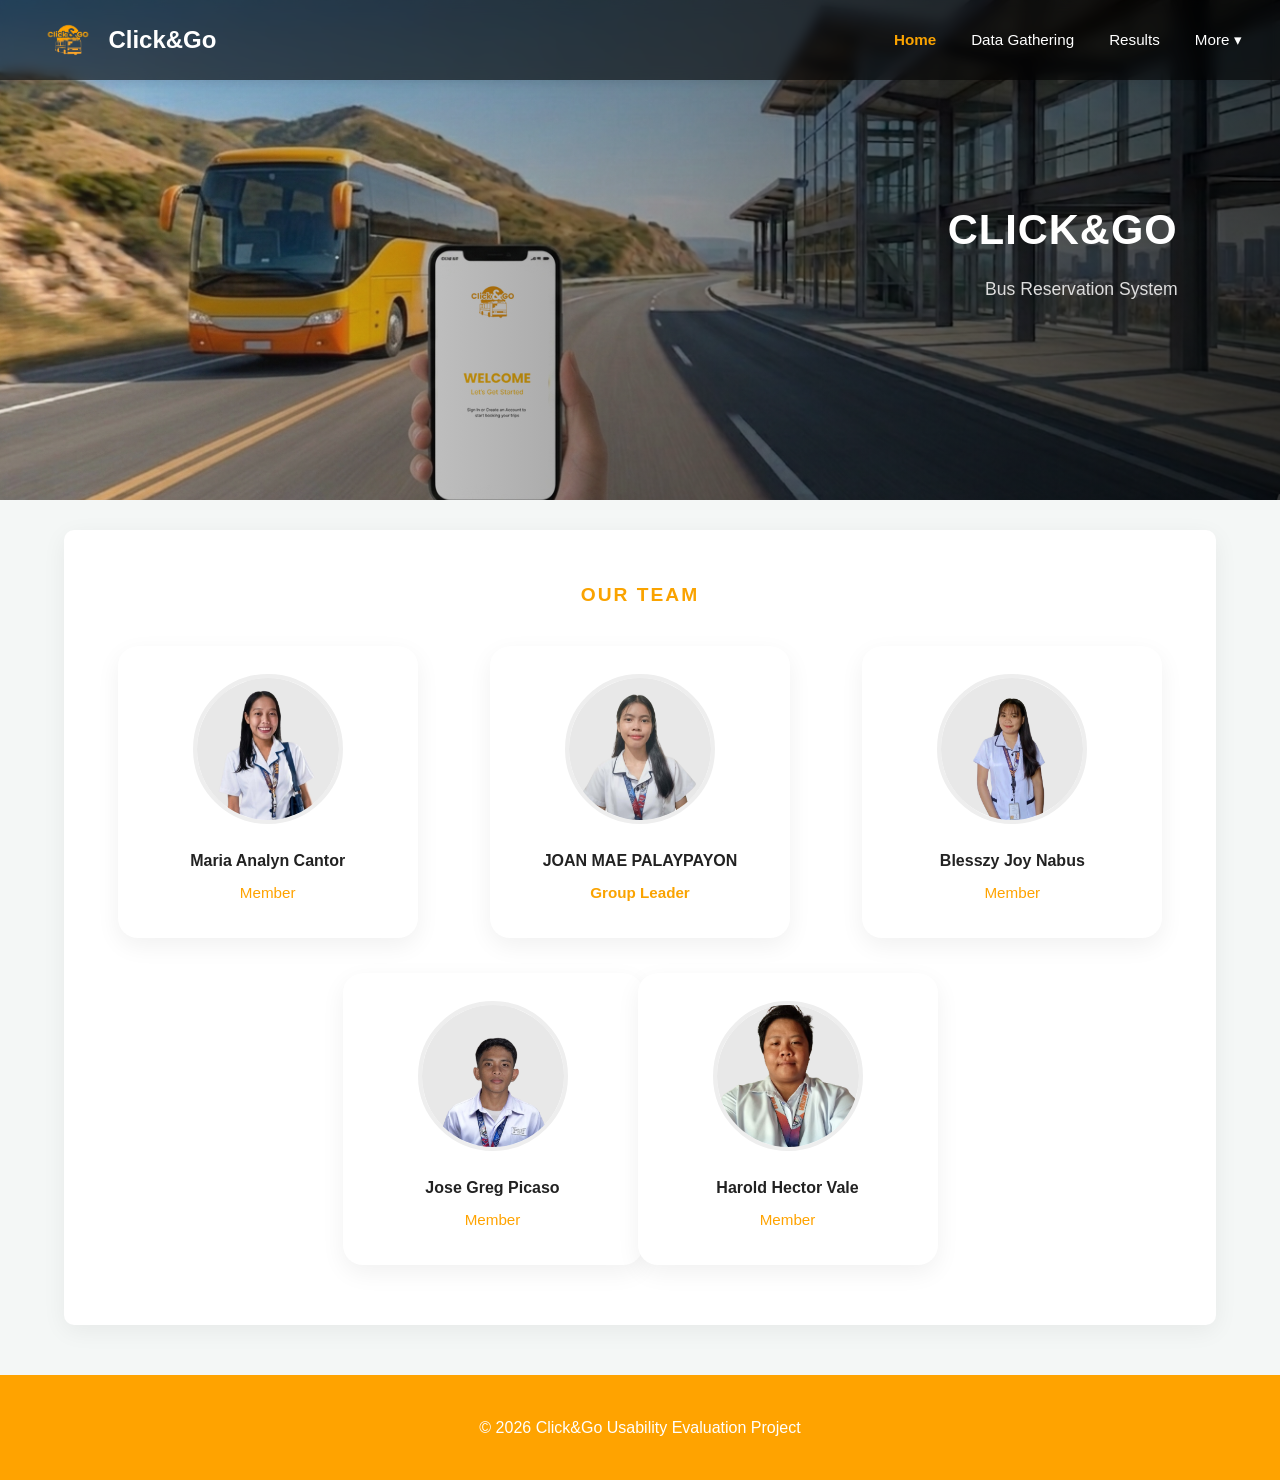
<file: index.html>
<!DOCTYPE html>
<html lang="en">
<head>
    <meta charset="UTF-8">
    <meta name="viewport" content="width=device-width, initial-scale=1.0">
    <title>Click&Go Report</title>
    <link rel="stylesheet" href="style.css">
</head>

<body>

<section class="hero">

    <header class="navbar">

        <div class="logo-container">
            <img src="images/logo.png" alt="Click&Go Logo" class="logo-img">
            <span class="logo-text">Click&Go</span>
        </div>

        <div class="hamburger" onclick="toggleMenu()">
            ☰
        </div>

        <div class="nav-links" id="navLinks">

            <a href="index.html" class="active">Home</a>
            <a href="data_gathering.html">Data Gathering</a>
            <a href="results.html">Results</a>

            <div class="dropdown">
    <button class="dropbtn" onclick="toggleDropdown(event)">
        More ▾
    </button>

    <div class="dropdown-content" id="moreDropdown">
        <a href="reflections.html">Reflections</a>
        <a href="additional_findings.html">Additional Findings</a>
        <a href="p_walkthrough.html">Prototype Walkthrough</a>
        <a href="video_demo.html">Video Demo</a>
    </div>
</div>

        </div>

    </header>

    <div class="hero-content">
        <div class="hero-text">
            <h2>Click&Go</h2>
            <p>Bus Reservation System</p>
        </div>
    </div>

</section>

<section class="container card">

    <div class="section-header">
        <h3>OUR TEAM</h3>
    </div>

    <div class="team-grid">

       <div class="member">
    <div class="member-card" onclick="openModal('analyn')">
        <img src="images/analyn.png" class="member-photo" alt="Member 3">
        <p><strong>Maria Analyn Cantor</strong></p>
        <p class="role">Member</p>
    </div>
</div>

<div class="member leader">
    <div class="member-card" onclick="openModal('joan')">
        <img src="images/jo.png" class="member-photo" alt="Leader">
        <p><strong>JOAN MAE PALAYPAYON</strong></p>
        <p class="role">Group Leader</p>
    </div>
</div>

<div class="member">
    <div class="member-card" onclick="openModal('blesszy')">
        <img src="images/blessz.png" class="member-photo" alt="Member 2">
        <p><strong>Blesszy Joy Nabus</strong></p>
        <p class="role">Member</p>
    </div>
</div>

<div class="team-bottom">

    <div class="member">
        <div class="member-card" onclick="openModal('greg')">
            <img src="images/greg.png" class="member-photo" alt="Member 5">
            <p><strong>Jose Greg Picaso</strong></p>
            <p class="role">Member</p>
        </div>
    </div>

    <div class="member">
        <div class="member-card" onclick="openModal('harold')">
            <img src="images/harold.png" class="member-photo" alt="Member 4">
            <p><strong>Harold Hector Vale</strong></p>
            <p class="role">Member</p>
        </div>
    </div>

</div>
    </div>

    <div id="modal" class="modal">
    <div class="modal-content">

        <span class="close">&times;</span>

        <div class="modal-header">
            <h2 id="modal-name"></h2>

            <!-- role only shown if exists -->
            <p id="modal-role" class="role"></p>
        </div>

        <div class="modal-body">
            <h4>Contributions:</h4>
            <ul id="modal-text"></ul>
        </div>

    </div>
</div>

</section>

<footer>
    <p>&copy; 2026 Click&Go Usability Evaluation Project</p>
</footer>

<script src="script.js"></script>

</body>
</html>
</file>
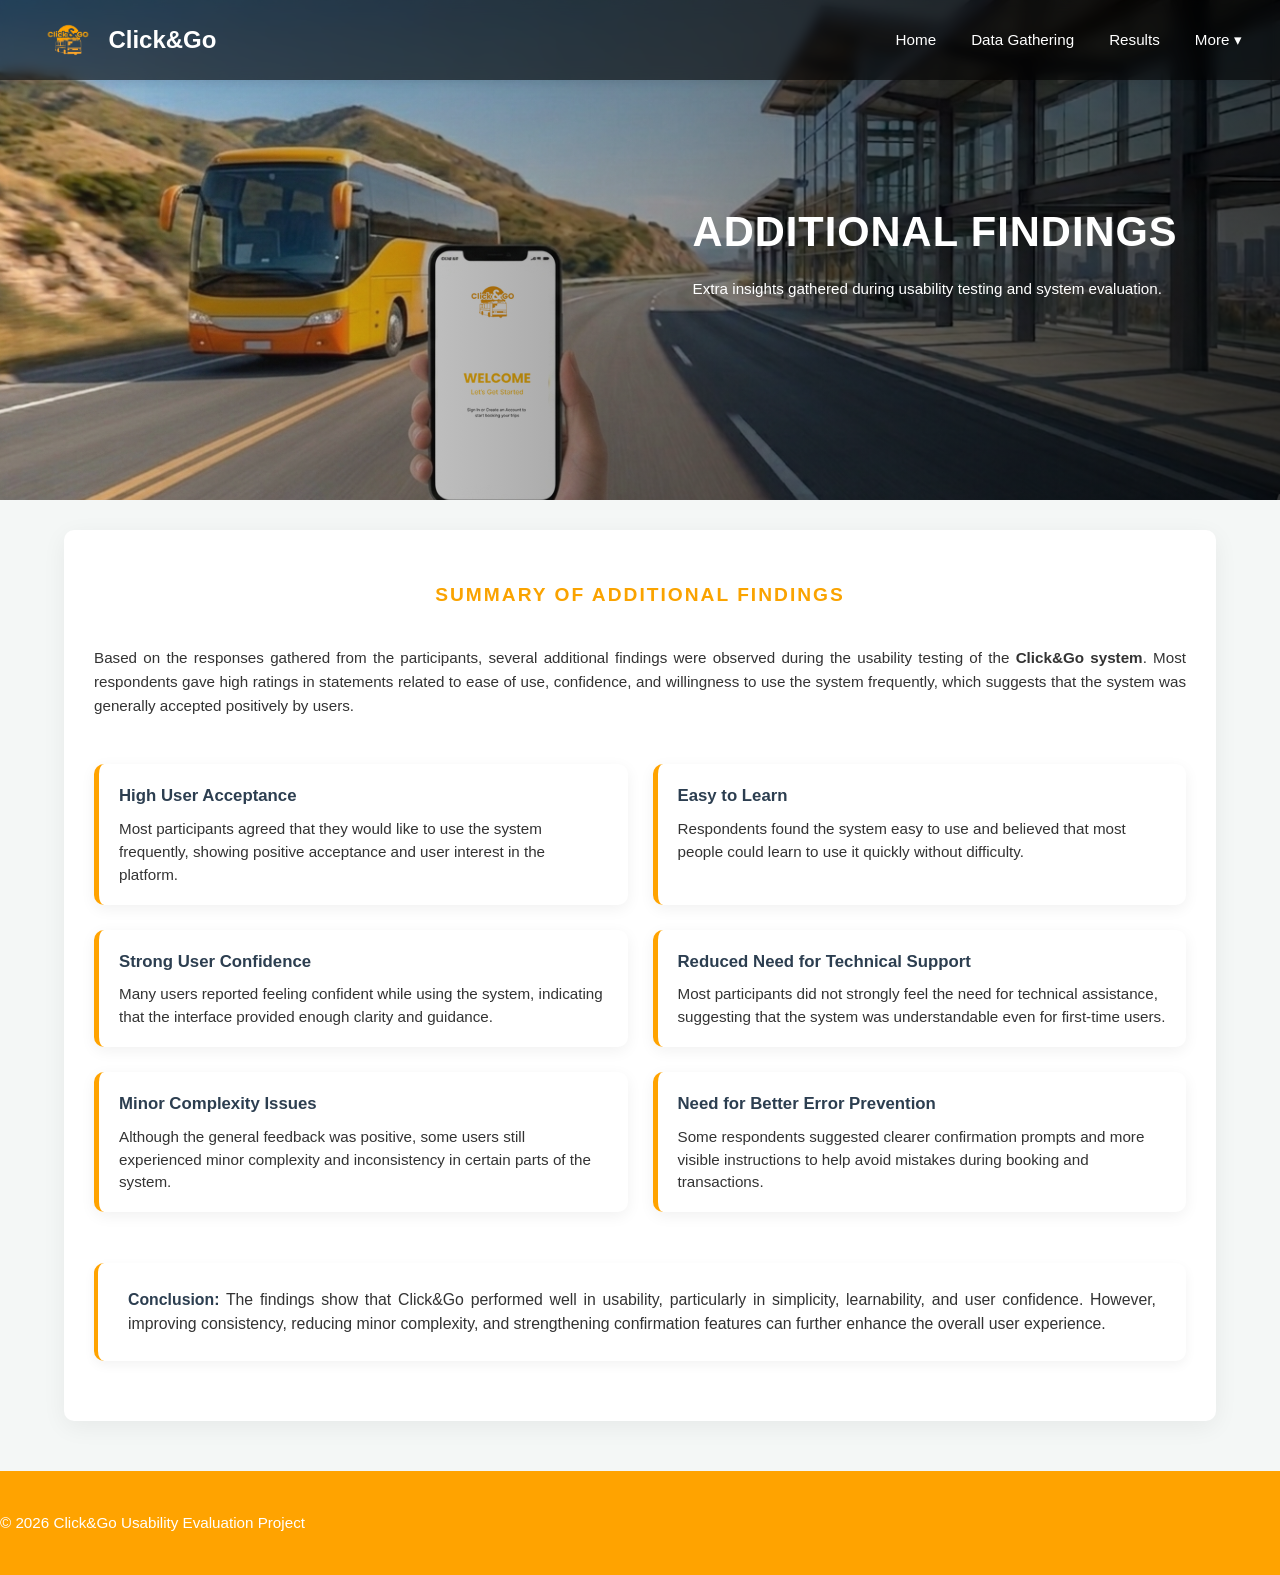
<file: additional_findings.html>
<!DOCTYPE html>
<html lang="en">
<head>
    <meta charset="UTF-8">
    <meta name="viewport" content="width=device-width, initial-scale=1.0">
    <title>Additional Findings - Click&Go</title>
    <link rel="stylesheet" href="style.css">
</head>


<body class="data-page">

    <section class="hero">

        <header class="navbar">

            <div class="logo-container">
                <img src="images/logo.png" alt="Click&Go Logo" class="logo-img">
                <span class="logo-text">Click&Go</span>
            </div>

            <div class="hamburger" onclick="toggleMenu()">
                ☰
            </div>

            <div class="nav-links" id="navLinks">

                <a href="index.html">Home</a>
                <a href="data_gathering.html">Data Gathering</a>
                <a href="results.html">Results</a>

                 <div class="dropdown">
    <button class="dropbtn" onclick="toggleDropdown(event)">
        More ▾
    </button>

    <div class="dropdown-content" id="moreDropdown">
        <a href="reflections.html">Reflections</a>
        <a href="additional_findings.html" class="active">Additional Findings</a>
        <a href="p_walkthrough.html">Prototype Walkthrough</a>
        <a href="video_demo.html">Video Demo</a>
    </div>
</div>

            </div>

        </header>

        <div class="hero-content">
            <div class="hero-text">
                <h2>Additional Findings</h2>
        <p>Extra insights gathered during usability testing and system evaluation.</p>
            </div>
        </div>

    </section>

<section class="container card">

    <div class="section-header">
        <h3>SUMMARY OF ADDITIONAL FINDINGS</h3>
    </div>

    <div class="discussion-box">

        <p>
            Based on the responses gathered from the participants, several additional findings were observed during the usability testing of the <strong>Click&Go system</strong>. Most respondents gave high ratings in statements related to ease of use, confidence, and willingness to use the system frequently, which suggests that the system was generally accepted positively by users.
        </p>

        <br>

        <div class="issue-grid">

            <div class="issue-card">
                <h4>High User Acceptance</h4>
                <p>
                    Most participants agreed that they would like to use the system frequently, showing positive acceptance and user interest in the platform.
                </p>
            </div>

            <div class="issue-card">
                <h4>Easy to Learn</h4>
                <p>
                    Respondents found the system easy to use and believed that most people could learn to use it quickly without difficulty.
                </p>
            </div>

            <div class="issue-card">
                <h4>Strong User Confidence</h4>
                <p>
                    Many users reported feeling confident while using the system, indicating that the interface provided enough clarity and guidance.
                </p>
            </div>

            <div class="issue-card">
                <h4>Reduced Need for Technical Support</h4>
                <p>
                    Most participants did not strongly feel the need for technical assistance, suggesting that the system was understandable even for first-time users.
                </p>
            </div>

            <div class="issue-card">
                <h4>Minor Complexity Issues</h4>
                <p>
                    Although the general feedback was positive, some users still experienced minor complexity and inconsistency in certain parts of the system.
                </p>
            </div>

            <div class="issue-card">
                <h4>Need for Better Error Prevention</h4>
                <p>
                    Some respondents suggested clearer confirmation prompts and more visible instructions to help avoid mistakes during booking and transactions.
                </p>
            </div>

        </div>

        <br><br>

        <div class="recommendation-box">
            <p>
                <strong>Conclusion:</strong> The findings show that Click&Go performed well in usability, particularly in simplicity, learnability, and user confidence. However, improving consistency, reducing minor complexity, and strengthening confirmation features can further enhance the overall user experience.
            </p>
        </div>

    </div>

</section>

<footer>
    <p>&copy; 2026 Click&Go Usability Evaluation Project</p>
</footer>

<script src="script.js"></script>

</body>
</html>
</file>
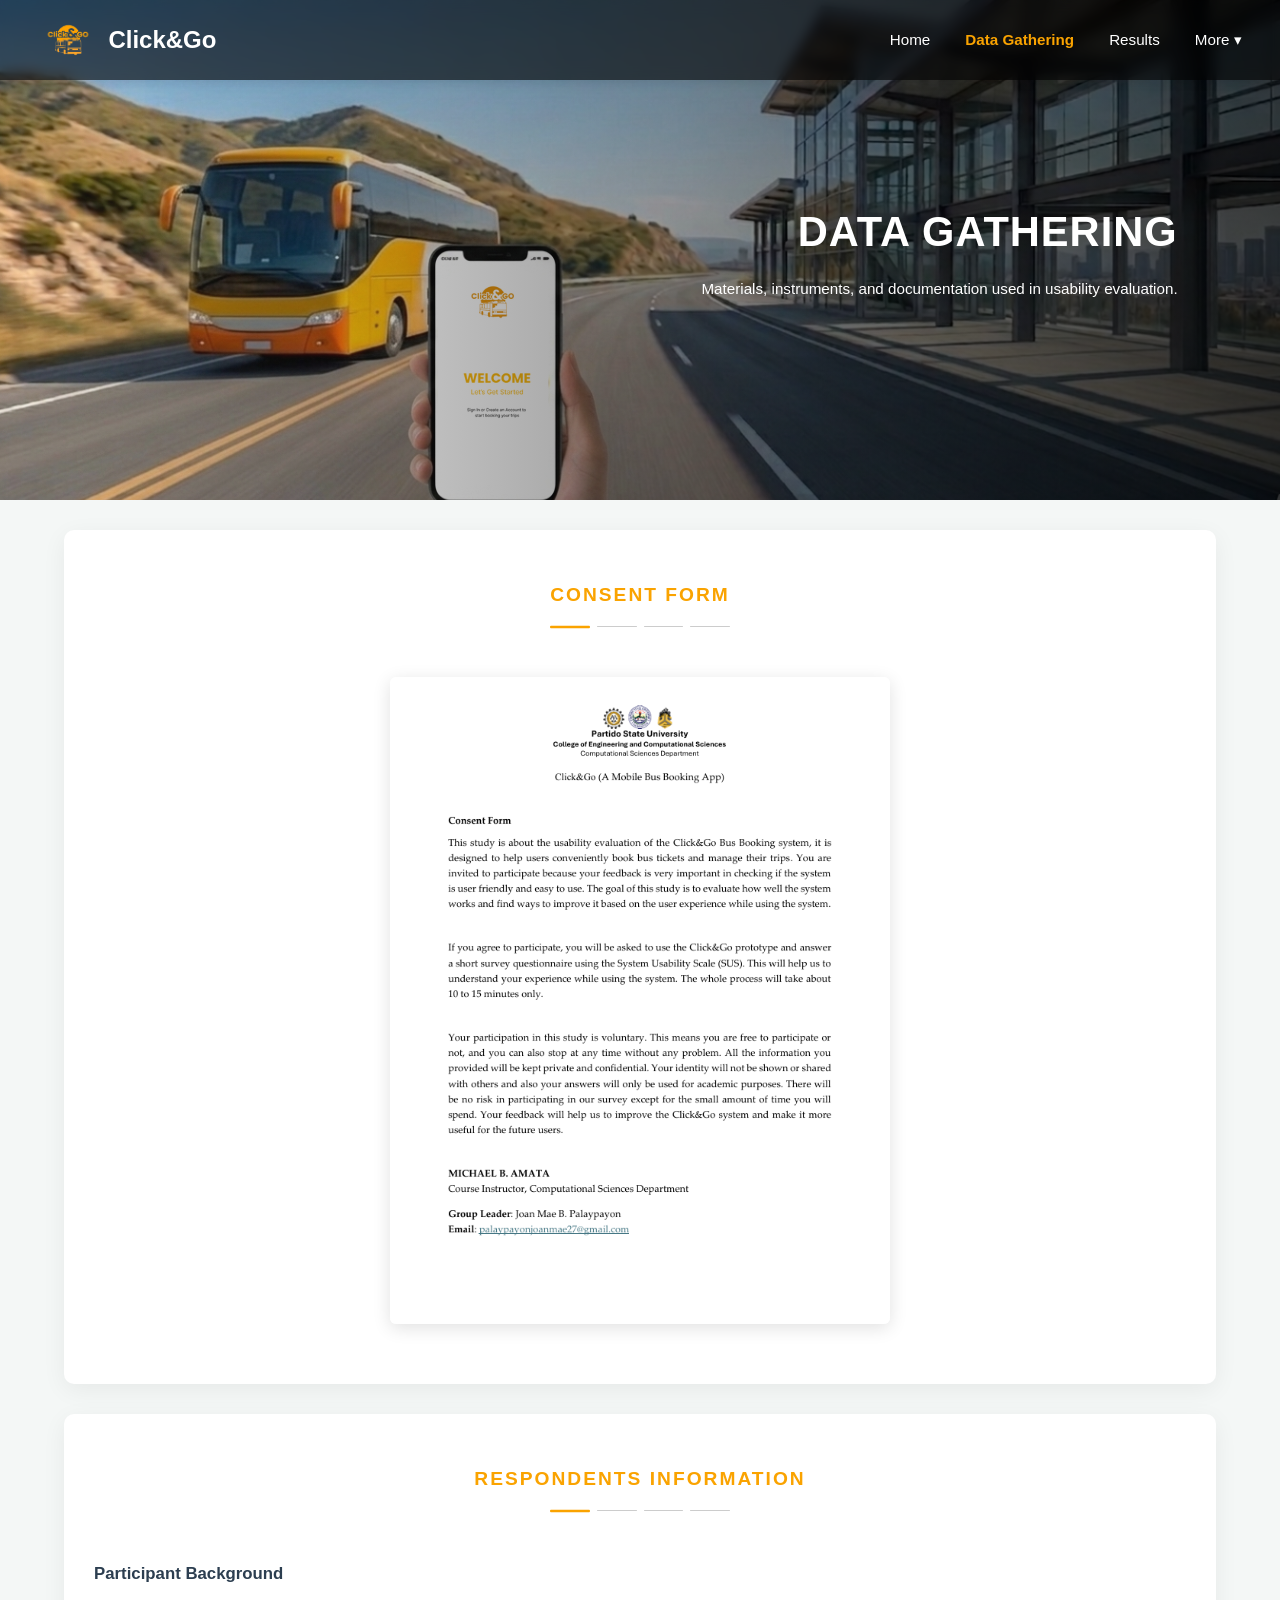
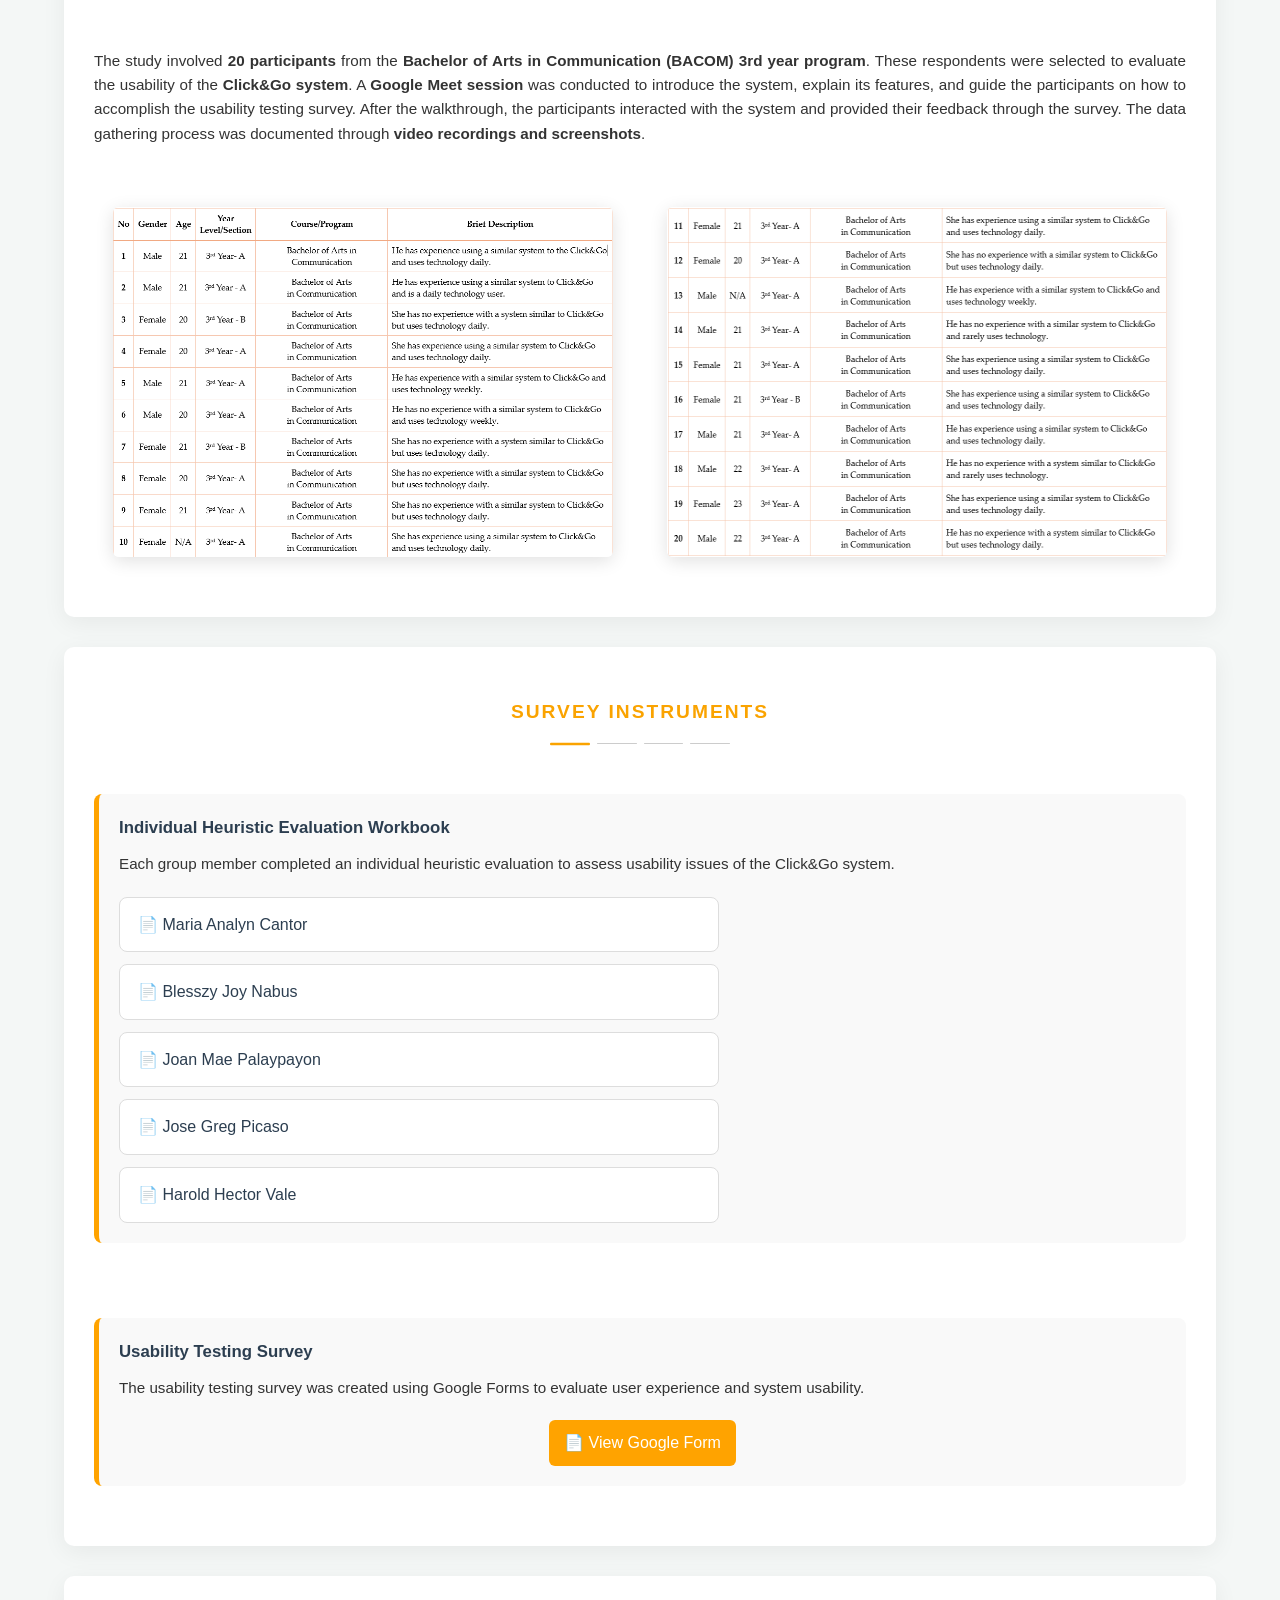
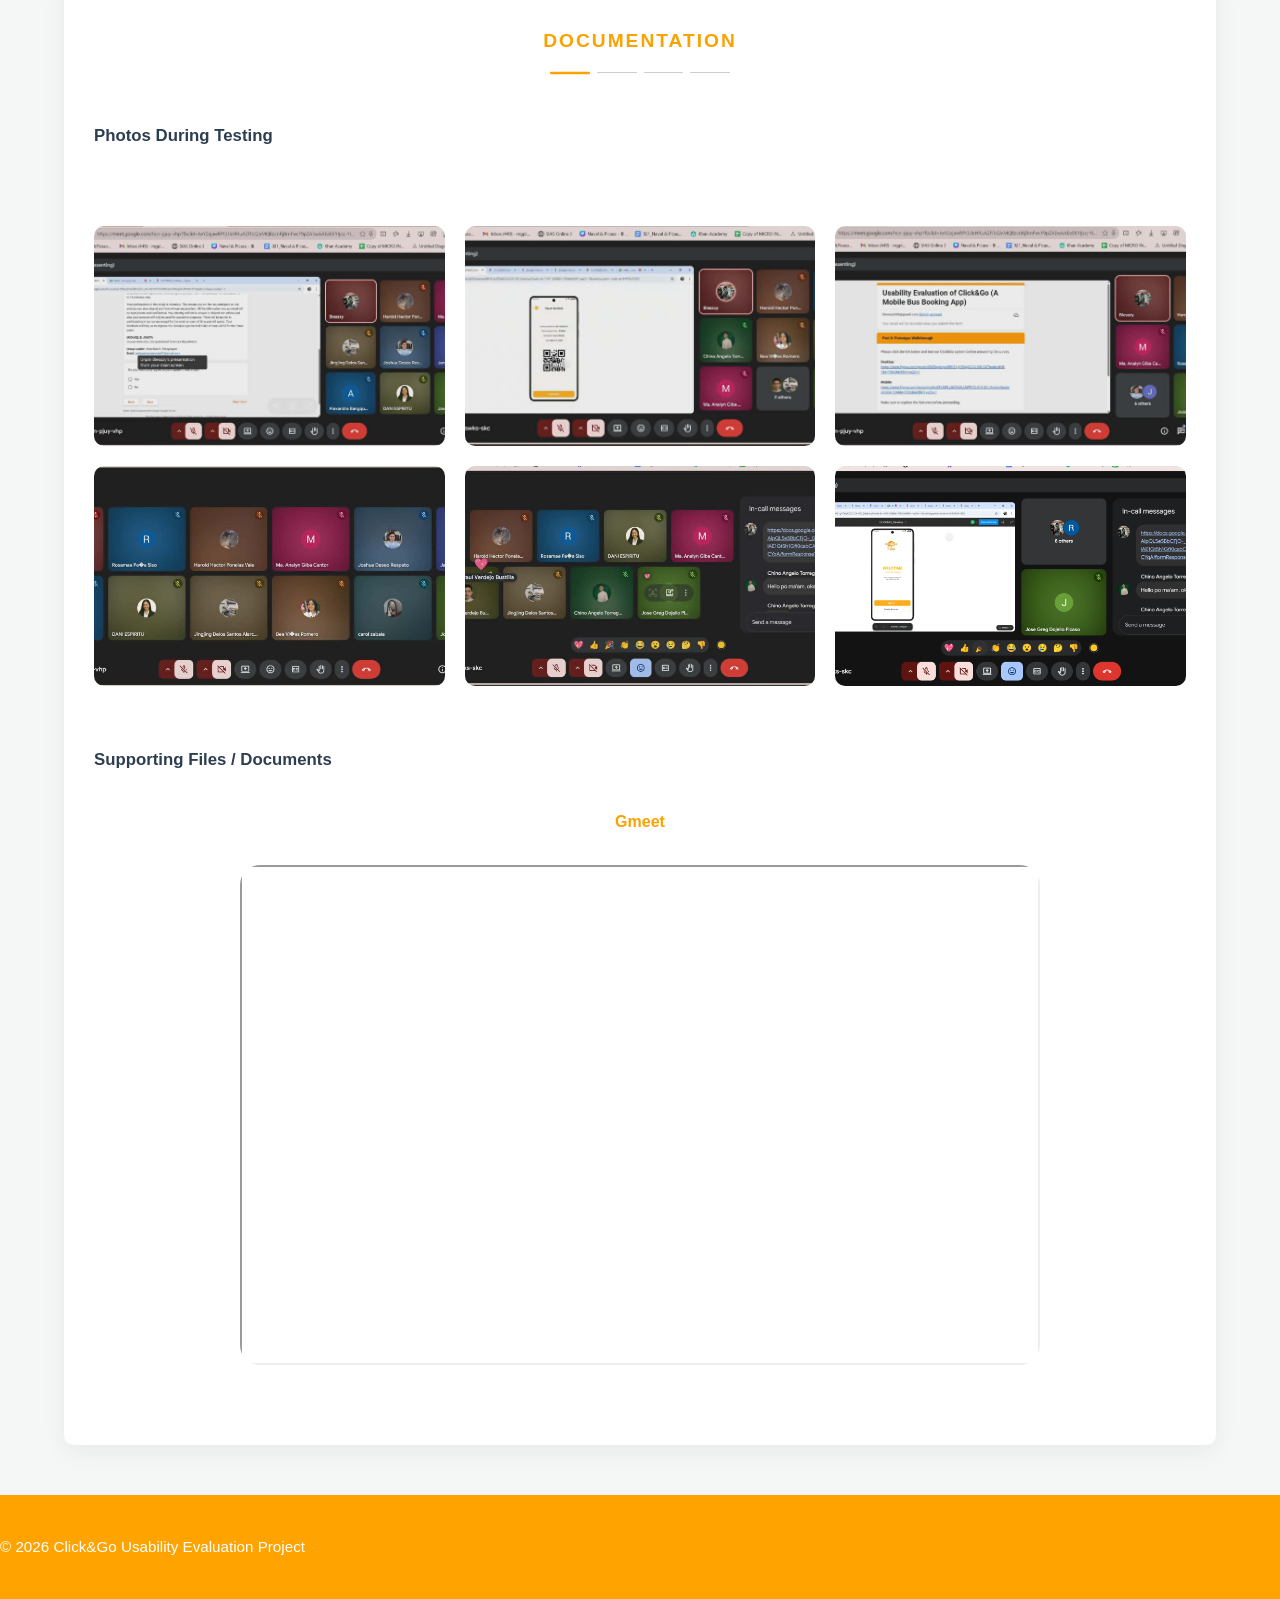
<file: data_gathering.html>
<!DOCTYPE html>
<html lang="en">
<head>
    <meta charset="UTF-8">
    <meta name="viewport" content="width=device-width, initial-scale=1.0">
    <title>Data Gathering - Click&Go</title>
    <link rel="stylesheet" href="style.css">
</head>

<body class="data-page">

    <section class="hero">

        <header class="navbar">

            <div class="logo-container">
                <img src="images/logo.png" alt="Click&Go Logo" class="logo-img">
                <span class="logo-text">Click&Go</span>
            </div>

            <div class="hamburger" onclick="toggleMenu()">
                ☰
            </div>

            <div class="nav-links" id="navLinks">

                <a href="index.html">Home</a>
                <a href="data_gathering.html" class="active">Data Gathering</a>
                <a href="results.html">Results</a>

                <div class="dropdown">
                    <button class="dropbtn" onclick="toggleDropdown(event)">
                        More ▾
                    </button>

                    <div class="dropdown-content" id="moreDropdown">
                        <a href="reflections.html">Reflections</a>
                        <a href="additional_findings.html">Additional Findings</a>
                        <a href="p_walkthrough.html">Prototype Walkthrough</a>
                        <a href="video_demo.html">Video Demo</a>
                    </div>
                </div>

            </div>

        </header>

        <div class="hero-content">
            <div class="hero-text">
                <h2>Data Gathering</h2>
                <p>Materials, instruments, and documentation used in usability evaluation.</p>
            </div>
        </div>

    </section>

    <!-- CONSENT -->
    <section class="container card" id="consent">

        <div class="section-header" data-step="1">
            <h3>CONSENT FORM</h3>

            <div class="step-lines">
                <div class="step-line"></div>
                <div class="step-line"></div>
                <div class="step-line"></div>
                <div class="step-line"></div>
            </div>
        </div>

        <div class="image-box">
            <img src="images/letter.png"
                 alt="Consent Form Document"
                 onclick="openLightbox(this)">
        </div>
    </section>

    <!-- RESPONDENTS -->
    <section class="container card" id="respondents">

        <div class="section-header" data-step="2">
            <h3>RESPONDENTS INFORMATION</h3>

            <div class="step-lines">
                <div class="step-line"></div>
                <div class="step-line"></div>
                <div class="step-line"></div>
                <div class="step-line"></div>
            </div>
        </div>

        <h4>Participant Background</h4><br>

        <p>
            The study involved <strong>20 participants</strong> from the <strong>Bachelor of Arts in Communication (BACOM) 3rd year program</strong>.
            These respondents were selected to evaluate the usability of the <strong>Click&Go system</strong>. A <strong>Google Meet session</strong>
            was conducted to introduce the system, explain its features, and guide the participants on how to accomplish the usability testing survey.
            After the walkthrough, the participants interacted with the system and provided their feedback through the survey.
            The data gathering process was documented through <strong>video recordings and screenshots</strong>.
        </p>

        <br>

        <div class="image-box">
            <img src="images/res_1.png" onclick="openLightbox(this)">
            <img src="images/res_2.png" onclick="openLightbox(this)">
        </div>

    </section>

    <!-- SURVEY -->
    <section class="container card" id="survey">

        <div class="section-header" data-step="3">
            <h3>SURVEY INSTRUMENTS</h3>

            <div class="step-lines">
                <div class="step-line"></div>
                <div class="step-line"></div>
                <div class="step-line"></div>
                <div class="step-line"></div>
            </div>
        </div>

        <div class="instrument-box">
            <h4>Individual Heuristic Evaluation Workbook</h4>
            <p>
                Each group member completed an individual heuristic evaluation to assess usability issues of the Click&Go system.
            </p>

            <div class="file-links">
                <a href="assets/HEW_Analyn.pdf" target="_blank" class="form-link">📄 Maria Analyn Cantor</a>
                <a href="assets/HEW_Blessz.pdf" target="_blank" class="form-link">📄 Blesszy Joy Nabus</a>
                <a href="assets/HEW_Jo.pdf" target="_blank" class="form-link">📄 Joan Mae Palaypayon</a>
                <a href="assets/HEW_Greg.pdf" target="_blank" class="form-link">📄 Jose Greg Picaso</a>
                <a href="assets/HEW_Harold.pdf" target="_blank" class="form-link">📄 Harold Hector Vale</a>
            </div>
        </div>

        <br>

        <div class="instrument-box">
            <h4>Usability Testing Survey</h4>
            <p>
                The usability testing survey was created using Google Forms to evaluate user experience and system usability.
            </p>

            <div class="form-center">
                <a href="https://forms.gle/pu6PbVyAep9kCArT6" target="_blank" class="form-link">
                    📄 View Google Form
                </a>
            </div>
        </div>

    </section>

    <!-- DOCUMENTATION -->
    <section class="container card" id="docs">

        <div class="section-header" data-step="4">
            <h3>DOCUMENTATION</h3>

            <div class="step-lines">
                <div class="step-line"></div>
                <div class="step-line"></div>
                <div class="step-line"></div>
                <div class="step-line"></div>
            </div>
        </div>

        <h4>Photos During Testing</h4><br>

        <div class="doc-grid">
            <img src="images/doc-1.jpg" onclick="openLightbox(this)">
            <img src="images/doc-2.jpg" onclick="openLightbox(this)">
            <img src="images/doc-3.jpg" onclick="openLightbox(this)">
            <img src="images/doc-4.jpg" onclick="openLightbox(this)">
            <img src="images/doc-5.jpg" onclick="openLightbox(this)">
            <img src="images/doc-6.png" onclick="openLightbox(this)">
        </div>

        <br>

        <h4>Supporting Files / Documents</h4>

        <div class="video-wrapper">
            <div class="video-title">Gmeet</div>

            <div class="video-box">
                <iframe 
                    src="https://drive.google.com/file/d/14mERMfncFxtj3OIAgUIilZCHTidII-LA/preview"
                    width="100%" 
                    height="500"
                    allow="autoplay">
                </iframe>
            </div>
        </div>

    </section>

    <!-- LIGHTBOX -->
    <div id="lightbox" class="lightbox">
        <span class="close-btn" onclick="closeLightbox()">×</span>
        <img id="lightbox-img">
    </div>
    

    <footer>
        <p>&copy; 2026 Click&Go Usability Evaluation Project</p>
    </footer>

    <script src="script.js"></script>

</body>
</html>
</file>
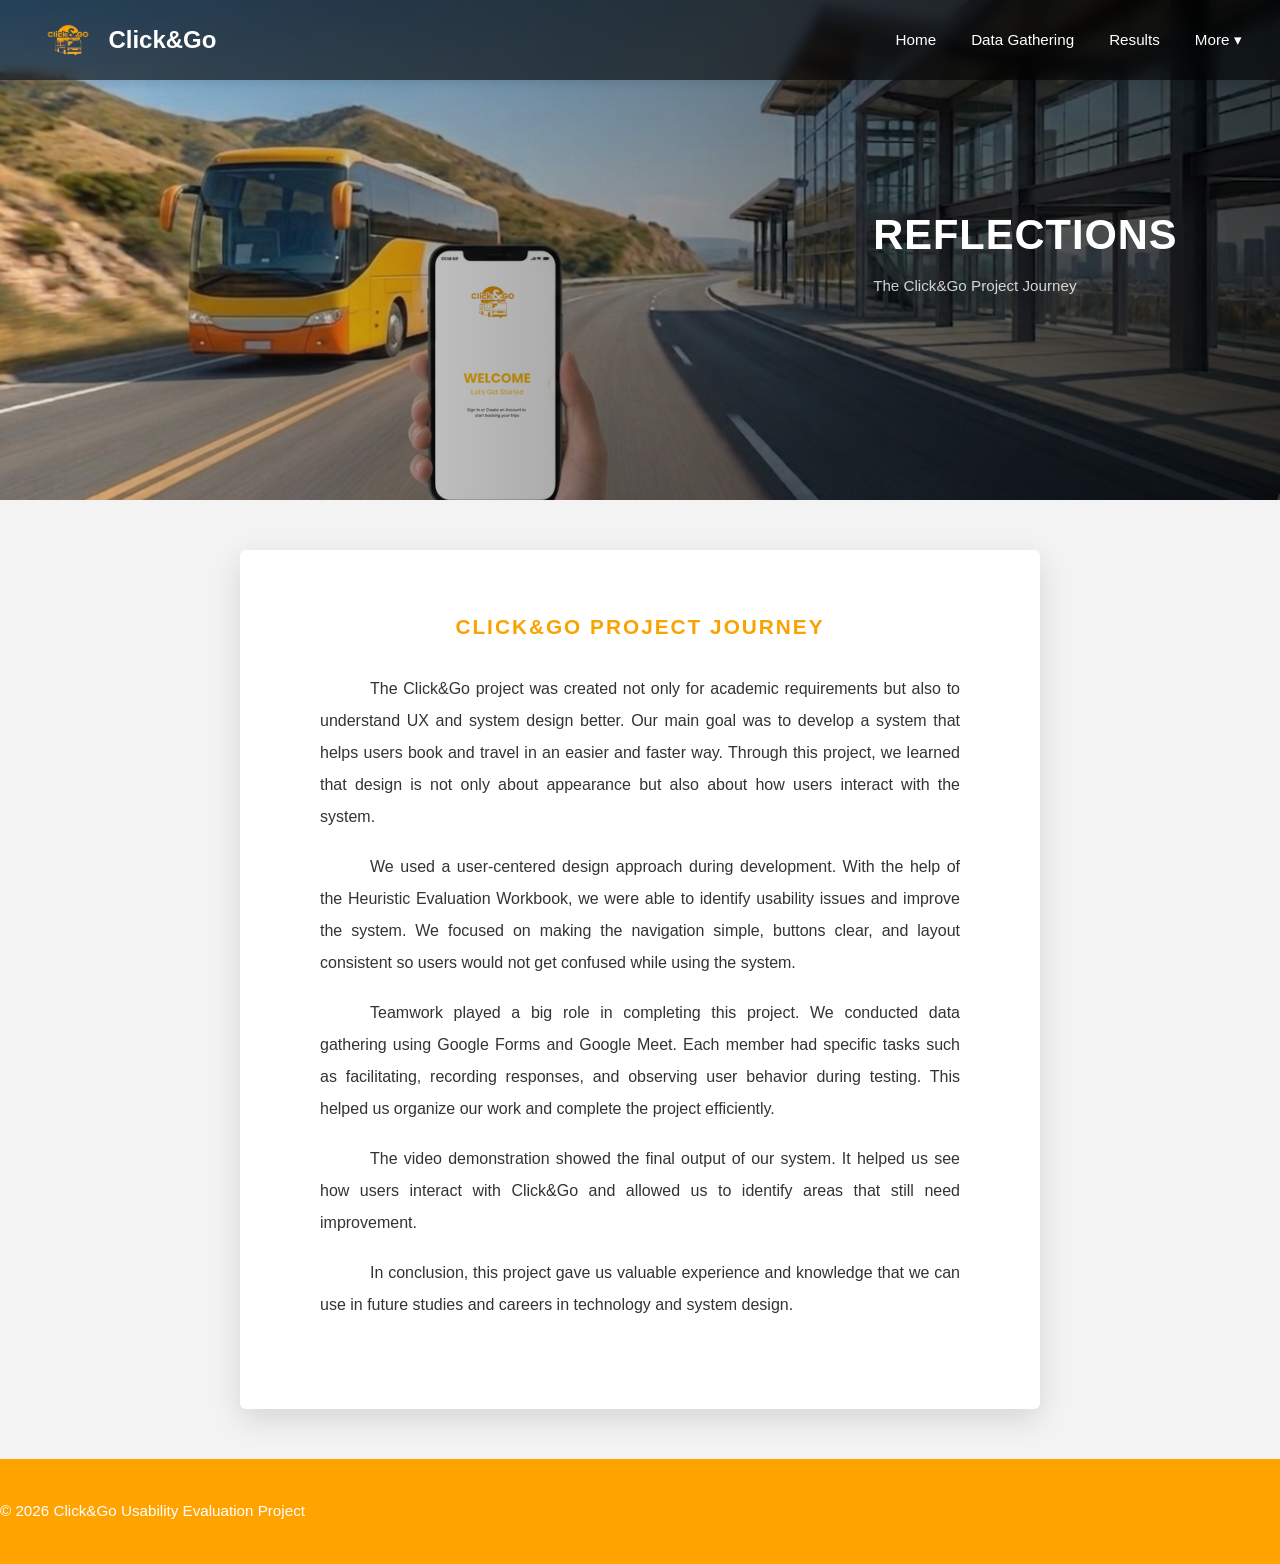
<file: reflections.html>
<!DOCTYPE html>
<html lang="en">
<head>
<meta charset="UTF-8">
<meta name="viewport" content="width=device-width, initial-scale=1.0">
<title>Reflection - Click&Go</title>

<link rel="stylesheet" href="style.css">

<style>

body {
    background: #f3f3f3;
}

.container {
    width: 90%;
    max-width: 1120px;
    margin: 50px auto;
}

.reflection-paper {
    background: #ffffff;
    max-width: 800px;
    margin: 0 auto;
    padding: 70px 80px;
    box-shadow: 0 10px 30px rgba(0,0,0,0.12);
    border-radius: 6px;
}

.reflection-paper h3 {
    text-align: center;
    color: #FAA300;
    margin-top: 1px;
    margin: -10px auto;
    margin-bottom: 30px;
    font-size: 1.3rem;
}

.reflection-paper p {
    text-align: justify;
    line-height: 2;
    text-indent: 50px;
    margin-bottom: 18px;
    color: #333;
    font-size: 1rem;
}

.hero-text h2 {
    margin-bottom: 5px;
}

.hero-text p {
    margin-top: 0;
    opacity: 0.8;
}

@media (max-width: 768px) {

    .reflection-paper {
        padding: 25px 20px;   /* BIG FIX: reduces extreme padding */
        margin: 20px auto;
        width: 95%;
    }

    .reflection-paper p {
        font-size: 0.95rem;
        line-height: 1.7;     /* slightly tighter for mobile */
        text-indent: 25px;    /* smaller indent */
    }

    .reflection-paper h3 {
        font-size: 1.0rem;
        margin-bottom: 30px;
    }
}

</style>

</head>

<body class="data-page">

<section class="hero">

<header class="navbar">

    <div class="logo-container">
        <img src="images/logo.png" alt="Click&Go Logo" class="logo-img">
        <span class="logo-text">Click&Go</span>
    </div>

    <div class="hamburger" onclick="toggleMenu()">
        ☰
    </div>

    <div class="nav-links" id="navLinks">

        <a href="index.html">Home</a>
        <a href="data_gathering.html">Data Gathering</a>
        <a href="results.html">Results</a>

        <div class="dropdown">
    <button class="dropbtn" onclick="toggleDropdown(event)">
        More ▾
    </button>

    <div class="dropdown-content" id="moreDropdown">
        <a href="reflections.html" class="active">Reflections</a>
        <a href="additional_findings.html">Additional Findings</a>
        <a href="p_walkthrough.html">Prototype Walkthrough</a>
        <a href="video_demo.html">Video Demo</a>
    </div>
</div>

    </div>

</header>

<div class="hero-content">
    <div class="hero-text">
        <h2>Reflections</h2>
        <p>The Click&Go Project Journey</p>
    </div>
</div>

</section>

<div class="container">

    <div class="reflection-paper">

        <div class="section-header">
        <h3>CLICK&GO PROJECT JOURNEY</h3>
    </div>

        <p>
        The Click&Go project was created not only for academic requirements but also to understand UX and system design better. Our main goal was to develop a system that helps users book and travel in an easier and faster way. Through this project, we learned that design is not only about appearance but also about how users interact with the system.
        </p>

        <p>
        We used a user-centered design approach during development. With the help of the Heuristic Evaluation Workbook, we were able to identify usability issues and improve the system. We focused on making the navigation simple, buttons clear, and layout consistent so users would not get confused while using the system.
        </p>

        <p>
        Teamwork played a big role in completing this project. We conducted data gathering using Google Forms and Google Meet. Each member had specific tasks such as facilitating, recording responses, and observing user behavior during testing. This helped us organize our work and complete the project efficiently.
        </p>

        <p>
        The video demonstration showed the final output of our system. It helped us see how users interact with Click&Go and allowed us to identify areas that still need improvement.
        </p>

        <p>
        In conclusion, this project gave us valuable experience and knowledge that we can use in future studies and careers in technology and system design.
        </p>

    </div>

</div>

<footer>
    <p>&copy; 2026 Click&Go Usability Evaluation Project</p>
</footer>

<script src="script.js"></script>

</body>
</html>
</file>
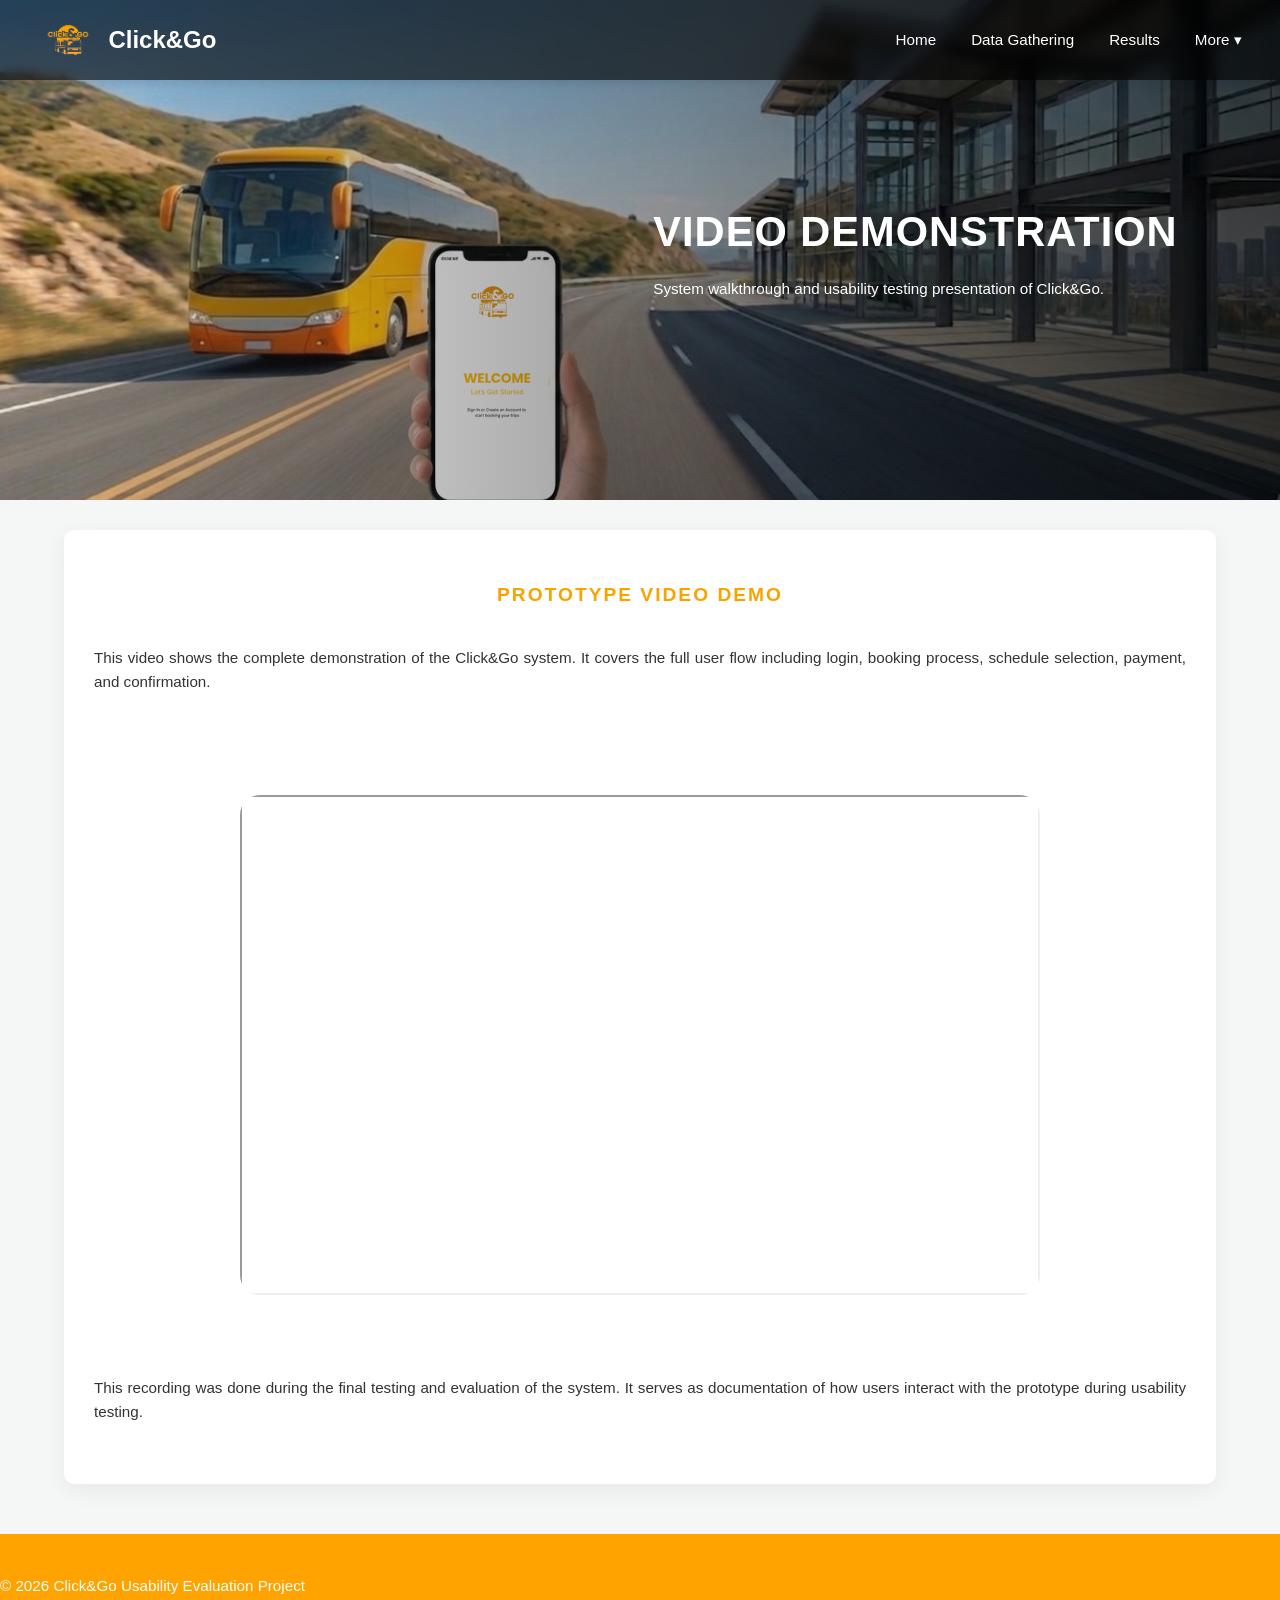
<file: video_demo.html>
<!DOCTYPE html>
<html lang="en">
<head>
    <meta charset="UTF-8">
    <meta name="viewport" content="width=device-width, initial-scale=1.0">
    <title>Video Demo - Click&Go</title>
    <link rel="stylesheet" href="style.css">
</head>

<body class="data-page">

    <section class="hero">

        <header class="navbar">

            <div class="logo-container">
                <img src="images/logo.png" alt="Click&Go Logo" class="logo-img">
                <span class="logo-text">Click&Go</span>
            </div>

            <div class="hamburger" onclick="toggleMenu()">
                ☰
            </div>

            <div class="nav-links" id="navLinks">

                <a href="index.html">Home</a>
                <a href="data_gathering.html">Data Gathering</a>
                <a href="results.html">Results</a>

                <div class="dropdown">
    <button class="dropbtn" onclick="toggleDropdown(event)">
        More ▾
    </button>

    <div class="dropdown-content" id="moreDropdown">
        <a href="reflections.html">Reflections</a>
        <a href="additional_findings.html">Additional Findings</a>
        <a href="p_walkthrough.html">Prototype Walkthrough</a>
        <a href="video_demo.html" class="active">Video Demo</a>
    </div>
</div>

            </div>

        </header>

        <div class="hero-content">
            <div class="hero-text">
               <h2>Video Demonstration</h2>
        <p>System walkthrough and usability testing presentation of Click&Go.</p>
            </div>
        </div>

    </section>

<section class="container card">

   <div class="section-header" data-step="1">
    <h3>PROTOTYPE VIDEO DEMO</h3>
</div>

    <p>
        This video shows the complete demonstration of the Click&Go system.
        It covers the full user flow including login, booking process, schedule selection,
        payment, and confirmation.
    </p>

    <br>

     <div class="video-wrapper">

    <div class="video-box">
        <iframe 
    src="https://drive.google.com/file/d/1DvdFZYd__M9it0iXPTo1eDg_lnb3iVBA/preview"
    width="100%" 
    height="500"
    allow="autoplay">
</iframe>
    </div>
</div>

    <br>

    <p>
        This recording was done during the final testing and evaluation of the system.
        It serves as documentation of how users interact with the prototype during usability testing.
    </p>

</section>

<footer>
    <p>&copy; 2026 Click&Go Usability Evaluation Project</p>
</footer>

<script src="script.js"></script>

</body>
</html>
</file>
<file: style.css>
* {
    margin: 0;
    padding: 0;
    box-sizing: border-box;
    font-family: 'Segoe UI', Tahoma, Geneva, Verdana, sans-serif;
}

body {
    background-color: #f4f7f6;
    color: #333;
    line-height: 1.6;
}
.hero {
    background-image: linear-gradient(
        to right,
         rgba(255, 255, 255, 0.05),   /* LEFT side lighter */
        rgba(0, 0, 0, 0.75)    /* RIGHT side darker */
    ),
    url('images/4.png');

    background-size: cover;
    background-position: center;
    background-repeat: no-repeat;

    min-height: 500px;
    width: 100%;
     height: auto;

    display: flex;
    flex-direction: column;
    color: white;
    position: relative;
}

.navbar {
    position: fixed;
    top: 0;
    left: 0;
    width: 100%;
    z-index: 1000;

    display: flex;
    justify-content: space-between;
    align-items: center;

    padding: 10px 3%;
    background: rgba(0, 0, 0, 0.6);
    backdrop-filter: blur(6px);
    box-shadow: 0 2px 10px rgba(0,0,0,0.1);
    gap: 10px;
}

.nav-links a.active {
    color: #FAA300;
    font-weight: 700;
}

.logo-container {
    display: flex;
    align-items: center;
    gap: 10px;
}

.logo-img {
    width: 60px;  
    height: 60px;
    object-fit: contain;
}

.logo-text {
    font-size: 1.5rem;
    font-weight: bold;
    color: white;
}

.nav-links {
    display: flex;
    align-items: center;
    gap: 35px; /* FIXED spacing */
}

.nav-links a {
    position: relative;
    color: white;
    text-decoration: none;
    font-size: 0.95rem;
    transition: 0.3s;
}

.nav-links a::after {
    content: "";
    position: absolute;
    left: 0;
    bottom: -6px;
    width: 0%;
    height: 2px;
    background: #FAA300;
    border-radius: 10px;
    transition: 0.3s ease;
}

.nav-links a:hover {
    color: #FAA300;
    opacity: 0.9;
}

.nav-links a:hover::after {
    width: 100%;
}

.dropdown {
    position: relative;
    display: inline-block;
}

.dropbtn {
    background: none;
    border: none;
    color: white;
    font-size: 0.95rem;
    cursor: pointer;
    padding: 10px 0;
}

/* default hidden */
.dropdown-content {
    display: none;
    position: absolute;
    top: 100%;
    right: 0;
    background-color: white;
    min-width: 220px;
    box-shadow: 0px 6px 18px rgba(0,0,0,0.15);
    border-radius: 6px;
    overflow: hidden;
    z-index: 999;
}

/* open on hover */
.dropdown:hover .dropdown-content {
    display: block;
}

/* open on click */
.dropdown-content.show {
    display: block;
}

.dropdown-content a {
    color: black;
    padding: 12px 15px;
    text-decoration: none;
    display: block;
    font-size: 0.9rem;
    transition: 0.2s ease;
}

.dropdown-content a:hover {
    background-color: #fff3e0;
    color: #FFA300;
}

.hero-content {
    flex: 1;
    display: flex;
    align-items: center;
    justify-content: right; /* CENTER for consistency */
    padding: 0 8%;
}

.hero-text {
    max-width: 700px;
    text-align: right; /* consistent across all pages */
}

/* MAIN TITLE (same everywhere) */
.hero-text h2 {
    font-size: 2.6rem;
    font-weight: 700;
    letter-spacing: 1px;
    text-transform: uppercase;
    color: #ffffff;
    margin-bottom: 12px;
}

/* SUBTITLE */
.hero-text p {
    font-size: 1.1rem;
    color: #ddd;
    line-height: 1.6;
}
.container {
    width: 90%;
    max-width: 1200px;
    margin: 30px auto;
}

.card {
    background: white;
    padding: 35px;
    border-radius: 10px;
    box-shadow: 0 6px 25px rgba(0,0,0,0.06);
    margin-bottom: 30px;
}

.container.card > * {
    margin-bottom: 35px;
}

.container.card > *:last-child {
    margin-bottom: 45;
}

h3 {
    margin-bottom: 20px;
    text-align: center;
    color: #FFA300;
    font-size: 20px;
}

ul {
    padding-left: 20px;
}

ul li {
    margin-bottom: 10px;
}

ul li a {
    color: #2c3e50;
    text-decoration: none;
}

ul li a:hover {
    text-decoration: underline;
}

.image-box {
    display: flex;
    gap: 15px;
    justify-content: center;
    flex-wrap: wrap;
}

.image-box img {
    max-width: 48%;
}

.team-grid {
    display: grid;
    grid-template-columns: repeat(3, 1fr);
    gap: 25px;
}


.member {
    display: flex;
    width: 100%;
}

.member-card {
    flex: 1;
    padding: 30px 20px;
    border-radius: 20px;
    text-align: center;

    background: #fff;
    box-shadow: 0 8px 25px rgba(0,0,0,0.06);

    display: flex;
    flex-direction: column;
    align-items: center;
    justify-content: center;
}

.member-card:hover {
    transform: translateY(-8px);
    box-shadow: 0 12px 30px rgba(0,0,0,0.12);
}

.member-photo {
    width: 160px;
    height: 160px;
    object-fit: cover;
    border-radius: 50%;
    border: 4px solid #eeeeee; /* default light border */
    margin-bottom: 20px;
    transition: 0.3s ease;
}

.member-photo:hover {
    transform: scale(1.05);
    border: 4px solid #FFA300; /* orange only on hover */
    box-shadow: 0 10px 25px rgba(248, 184, 24, 0.2);
}

.member p {
    margin: 5px 0;
}

.member p strong {
    font-size: 1rem;
    color: #222;
}

.member p:last-child {
    color: #FFA300;
    font-size: 0.95rem;
    font-weight: 500;
}

.prototype-image img {
    width: 13%;
    border-radius: 10px;
    transition: 0.3s ease;
}

.prototype-image img:hover {
    transform: scale(1.03);
    box-shadow: 0 10px 30px rgba(0,0,0,0.15);
}

footer {
    width: 100%;
    text-align: center;
    padding: 40px 0;
    background: #FFA300;
    color: white;
    margin-top: 50px;

    position: relative;
    left: 0;
}

.data-page h3 {
    font-size: 20px;   
    text-align: center;    
    color: #FAA300;
    margin-bottom: 40px;
}

.data-page h4 {
    font-size: 1.05rem;
    text-align: left;
    color: #2c3e50;
    margin-top: 1px;
     margin-bottom: 15px;
}

.data-page .card {
    padding: 25px 30px;
}

.data-page p {
    font-size: 0.95rem;
    color: #ffffff;
    text-align: justify;
}

.image-box img {
    width: 100%;
    max-width: 500px;
    display: block;
    margin: 0 auto;
    border-radius: 6px;
    box-shadow: 0 4px 18px rgba(0,0,0,0.12);
}

.doc-grid {
    display: grid;
    grid-template-columns: repeat(3, 1fr);
    gap: 20px;
    margin-top: 15px;
}

.doc-grid img {
    width: 100%;
    height: 220px;
    object-fit: cover;
    border-radius: 10px;
    transition: 0.3s ease;
}

.doc-grid img:hover {
    transform: scale(1.03);
    box-shadow: 0 8px 20px rgba(0,0,0,0.2);
}

.lightbox {
    display: none;
    position: fixed;
    z-index: 2000;
    top: 0;
    left: 0;
    width: 100%;
    height: 100%;
    background: rgba(0,0,0,0.85);

    justify-content: center;
    align-items: center;
}

.image-box img,
.doc-grid img {
    cursor: pointer;
    transition: 0.2s ease;
}

.image-box img:hover,
.doc-grid img:hover {
    transform: scale(1.03);
    opacity: 0.85;
}

.lightbox img {
    max-width: 90%;
    max-height: 90%;
    border-radius: 10px;
}

.close-btn {
    position: absolute;
    top: 20px;
    right: 20px;

    width: 42px;
    height: 42px;
    border-radius: 50%;

    background: rgba(255, 255, 255, 0.15);

    display: flex;
    align-items: center;
    justify-content: center;

    color: white;

    cursor: pointer;
    transition: 0.2s ease;

    font-family: Arial, sans-serif;
}

.close-btn {
    font-size: 16px; /* 👈 now it will actually look smaller */
}

.close-btn:hover {
    color: orange;
}

.instrument-box {
    margin-top: 15px;
    padding: 20px;
    background: #f9f9f9;
    border-left: 5px solid #FFA300;
    border-radius: 8px;
}

.instrument-box h4 {
    margin-bottom: 10px;
    color: #2c3e50;
}

.form-link {
    display: inline-block;   /* FIX: remove flex */
    margin-top: 10px;
    text-decoration: none;
    color: white;
    background: #FFA300;
    padding: 10px 15px;
    border-radius: 6px;
    transition: 0.3s ease;
}

.form-center {
    display: flex;
    justify-content: center;
    margin-top: 10px;
}

.form-link:hover {
    background: #e69500;
}

.file-placeholder {
    margin-top: 10px;
    padding: 15px;
    border: 2px dashed #ccc;
    border-radius: 8px;
    text-align: center;
    color: #777;
    font-style: italic;
    background: #fafafa;
}

.file-links {
    display: flex;
    flex-direction: column;
    gap: 2px;
    margin-top: 10px;
    width: 100%;
}

.file-links .form-link {
    display: block;
    width: 100%;
    max-width: 600px;

    background: #ffffff;
    color: #2c3e50;
    border: 1px solid #dddddd;
    padding: 14px 18px;
    border-radius: 8px;
    text-decoration: none;
    transition: 0.3s ease;
    text-align: left;
}

.file-links .form-link:hover {
    background: #FFA300;
    color: white;
    border: 1px solid #FFA300;
    transform: translateX(4px);
}

section.card p {
    color: #333;
}

.discussion-content p {
    text-indent: 30px;
}

.design-grid {
    display: grid;
    grid-template-columns: repeat(2, 1fr);
    gap: 25px;
    justify-items: center;
}


/* EACH BOX */
.design-card {
    background: #ffffff;
    border-radius: 12px;
    padding: 15px;
    box-shadow: 0 6px 20px rgba(0,0,0,0.08);
    transition: 0.3s ease;
    text-align: center;
}

/* HOVER EFFECT */
.design-card:hover {
    transform: translateY(-5px);
    box-shadow: 0 10px 25px rgba(0,0,0,0.15);
}

/* IMAGE */
.design-card img {
    width: 100%;
    height: 180px;
    object-fit: cover;
    border-radius: 8px;
    margin-bottom: 10px;
}

/* TITLE */
.design-card h4 {
    font-size: 1rem;
    margin-bottom: 8px;
    color: #2c3e50;
}

/* DESCRIPTION */
.design-card p {
    font-size: 0.9rem;
    color: #555;
}

.recommendation-box {
    background: #ffffff;
    border-left: 4px solid #FFA300;
    padding: 25px 30px;   /* more breathing space */
    margin-bottom: 20px;
    border-radius: 10px;
    box-shadow: 0 4px 12px rgba(0,0,0,0.05);
    max-width: 1150px;
    margin-left: auto;
    margin-right: auto;
}

.recommendation-box:hover {
    transform: translateX(4px);
    box-shadow: 0 5px 14px rgba(0,0,0,0.08);
}

.recommendation-box p {
    line-height: 1.5;
    font-size: 0.99rem;
    color: #333;
    margin: 0;
}

.recommendation-box strong {
    color: #2c3e50;
}

/* GRAPH SECTION WRAPPER */
.graph-section {
    display: flex;
    flex-direction: column;
    gap: 25px;
}

/* ROWS */
.graph-row {
    display: flex;
    justify-content: center;
    gap: 25px;
}

/* 2 ITEMS PER ROW */
.graph-row.two .graph-item {
    width: 45%;
}

/* SINGLE CENTER ITEM */
.graph-row.one .graph-item {
    width: 50%;
}

/* LAST WIDE IMAGE */
.graph-row.last .graph-item {
    width: 70%;
}

/* GRAPH ITEM BOX */
.graph-item {
    text-align: center;
}

/* IMAGE FIX (VERY IMPORTANT) */
.graph-item img {
    width: 100%;
    height: 250px; /* SAME HEIGHT FOR ALL */
    object-fit: contain; /* NO CROPPING / NO ZOOM */
    border-radius: 10px;
    background: #fff;
    box-shadow: 0 4px 15px rgba(0,0,0,0.08);
    cursor: pointer;
    transition: 0.3s ease;
}

.graph-item img:hover {
    transform: scale(1.03);
}

/* LAST IMAGE (r6) - SPECIAL HEIGHT */
.graph-item.wide img {
    height: 320px; /* taller but not stretched */
}

/* TITLES */
.fig-title {
    font-weight: bold;
    margin-top: 10px;
    text-align: center;
}

/* DESCRIPTION */
.fig-desc {
    font-size: 0.9rem;
    color: #555;
    margin-top: 5px;
    max-width: 90%;
    margin-left: auto;
    margin-right: auto;
    text-align: center;
}

/* LIGHTBOX BACKDROP */
.lightbox {
    display: none;
    position: fixed;
    z-index: 9999;
    top: 0;
    left: 0;
    width: 100%;
    height: 100%;
    background: rgba(0,0,0,0.9);

    justify-content: center;
    align-items: center;
}

/* IMAGE INSIDE LIGHTBOX */
.lightbox img {
    max-width: 95%;
    max-height: 95%;
    width: auto;
    height: auto;

    object-fit: contain;
    border-radius: 10px;

    /* IMPORTANT: prevents blur on scaling */
    image-rendering: auto;
}

/* CLOSE BUTTON */
.close-btn {
    position: absolute;
    top: 20px;
    right: 30px;
    font-size: 40px;
    color: white;
    cursor: pointer;
    font-weight: bold;
    z-index: 10000;
}

.close-btn:hover {
    color: #FFA300;
}

/* ISSUE GRID FIX */
.issue-grid {
    display: grid;
    grid-template-columns: repeat(2, 1fr); /* always 2 per row */
    gap: 25px; /* space between cards */
    margin-top: 20px;
}

/* CARD STYLE */
.issue-card {
    background: #fff;
    border-left: 5px solid #FFA300;
    padding: 18px 20px;
    border-radius: 10px;
    box-shadow: 0 4px 15px rgba(0,0,0,0.06);
    transition: 0.3s ease;

    display: flex;
    flex-direction: column;
    justify-content: flex-start;
}

/* HOVER EFFECT */
.issue-card:hover {
    transform: translateY(-3px);
    box-shadow: 0 8px 20px rgba(0,0,0,0.12);
}

/* TEXT INSIDE CARD */
.issue-card h4 {
    margin-bottom: 8px;
}

.issue-card p {
    font-size: 0.95rem;
    color: #555;
    line-height: 1.5;
    text-align: left;
}

.discussion-box h3 {
    text-align: center;
    color: #FFA300;
    font-size: 1.4rem;
    margin-bottom: 20px;
}

.discussion-content p {
    margin-bottom: 15px;
    font-size: 0.98rem;
    color: #444;
    line-height: 1.7;
}

.reflection-text {
    text-align: justify;
    line-height: 1.8;
    margin-bottom: 20px;
    color: #333;
}

.indent {
    display: inline-block;
    width: 25px;
}

/* PROTOTYPE WALKTHROUGH GRID */

.p-walkthrough-grid {
    display: grid;
    grid-template-columns: repeat(4, 1fr);
    gap: 20px;
    margin-top: 25px;
}

.p-walk-card {
    background: #fff;
    border-radius: 10px;
    padding: 12px;
    text-align: center;
    box-shadow: 0 4px 15px rgba(0,0,0,0.08);
    transition: 0.3s ease;
}

.p-walk-card:hover {
    transform: translateY(-4px);
    box-shadow: 0 8px 20px rgba(0,0,0,0.12);
}

.p-walk-card img {
    width: 100%;
    height: 230px;
    object-fit: contain;
    border-radius: 8px;
    cursor: pointer;
    transition: 0.3s ease;
}

.p-walk-card img:hover {
    transform: scale(1.03);
}

.p-walk-card p {
    margin-top: 10px;
    font-size: 0.85rem;
    color: #555;
    line-height: 1.5;
    text-align: center;
}

.video-wrapper {
    display: flex;
    flex-direction: column;
    align-items: center; /* center everything */
    margin-top: 20px;
}

.video-title {
    font-weight: bold;
    margin-bottom: 10px;
    text-align: center;
    color: #FAA300
}

.video-box {
    position: relative;
    width: 80%;          /* centered width */
    max-width: 800px;
    border-radius: 20px;
    overflow: hidden;
}

video {
    width: 100%;
    height: 500px;       /* good size */
    border-radius: 12px;
    background: black;
}

/* Play button overlay */
.play-overlay {
    position: absolute;
    top: 50%;
    left: 50%;
    transform: translate(-50%, -50%);
    font-size: 70px;
    color: white;
    background: rgba(0,0,0,0.5);
    padding: 20px 28px;
    border-radius: 50%;
    cursor: pointer;
    transition: 0.2s;
    z-index: 10;
     pointer-events: auto;
}

.play-overlay:hover {
    background: rgba(0,0,0,0.7);
}

/* TABLET */
@media (max-width: 1024px) {
    .p-walkthrough-grid {
        grid-template-columns: repeat(3, 1fr);
    }
}

/* MOBILE */
@media (max-width: 768px) {
    .p-walkthrough-grid {
        grid-template-columns: repeat(2, 1fr);
    }
}

@media (max-width: 768px) {
    .design-grid {
        grid-template-columns: 1fr;
    }
}

/* Tablets */
@media (max-width: 1024px) {
    .hero-text {
        text-align: center;
        align-items: center;
        padding-right: 0;
    }

    .hero-content {
        justify-content: center;
        padding: 0 20px;
    }

    .nav-links {
        gap: 20px;
    }
}

/* Phones */
@media (max-width: 768px) {

    /* NAVBAR STACK STYLE */
    .navbar {
        flex-direction: column;
        align-items: flex-start;
        padding: 15px 20px;
    }

    .nav-links {
        flex-direction: column;
        align-items: flex-start;
        gap: 15px;
        width: 100%;
        margin-top: 10px;
    }

    /* HERO TEXT CENTER */
    .hero {
        height: auto;
        padding: 120px 20px 60px;
    }

    .hero-content {
    justify-content: center;
    text-align: center;
    padding: 0;
}

.hero-text {
    text-align: center;
    max-width: 100%;
}

.hero-text h2 {
    font-size: 2rem;
}

.hero-text p {
    font-size: 1.2rem;
}

    /* DROPDOWN FIX FOR MOBILE */
    .dropdown-content {
        position: relative;
        width: 100%;
        box-shadow: none;
    }

    .dropdown:hover .dropdown-content {
        display: block;
    }

    /* CARDS FULL WIDTH */
    .container {
        width: 95%;
    }

    .team-grid {
        grid-template-columns: 1fr; /* stack members */
    }
}

/* HAMBURGER ICON */
.hamburger {
    display: none;
    font-size: 2rem;
    color: white;
    cursor: pointer;
    margin-left: auto; /* IMPORTANT: pushes it to right */
}

/* MOBILE VIEW */
@media (max-width: 768px) {

    .hamburger {
        display: block; /* IMPORTANT */
    }

    .nav-links {
        display: none;
        flex-direction: column;
        width: 100%;
        background: rgba(0,0,0,0.9);
        position: absolute;
        top: 70px;
        left: 0;
        padding: 20px;
    }

    .nav-links.active {
        display: flex;
    }
}

/* GRAPH GRID INSIDE SUMMARY */
.graph-grid {
    display: grid;
    grid-template-columns: repeat(auto-fit, minmax(250px, 1fr));
    gap: 25px;
    margin-top: 20px;
}

.graph-item {
    text-align: center;
}

.graph-item img {
    width: 100%;
    border-radius: 8px;
    box-shadow: 0 4px 15px rgba(0,0,0,0.08);
    transition: transform 0.3s ease;
}

.graph-item img:hover {
    transform: scale(1.03);
}

.graph-item p {
    margin-top: 10px;
    font-size: 0.9rem;
    color: #555;
}

@media (max-width: 768px) {
    .logo-img {
        width: 30px;
        height: 30px;
    }

    .logo-text {
        font-size: 1.2rem;
    }
}

/* =========================
   IMPROVED MOBILE RESPONSIVE FIX
   (ADD THIS AT THE VERY BOTTOM)
========================= */

@media (max-width: 768px) {

    /* NAVBAR FIX */
    .navbar {
        position: fixed;
        top: 0;
        left: 0;
        width: 100%;
        padding: 14px 20px;
        display: flex;
        flex-direction: row; /* important: keep logo + hamburger same line */
        justify-content: space-between;
        align-items: center;
        background: rgba(0, 0, 0, 0.75);
        backdrop-filter: blur(8px);
        z-index: 1000;
    }

    .logo-container {
        display: flex;
        align-items: center;
        gap: 8px;
    }

    .logo-img {
        width: 38px;
        height: 38px;
        object-fit: contain;
    }

    .logo-text {
        font-size: 1.3rem;
        font-weight: bold;
    }

    /* HAMBURGER */
    .hamburger {
        display: block;
        font-size: 2.2rem;
        line-height: 1;
        margin-left: auto;
        cursor: pointer;
    }

    /* MOBILE MENU */
    .nav-links {
        display: none;
        flex-direction: column;
        align-items: flex-start;
        gap: 15px;

        position: absolute;
        top: 75px;
        right: 20px;
        left: auto;

        width: 220px;
        padding: 20px;
        border-radius: 12px;

        background: rgba(0, 0, 0, 0.95);
        box-shadow: 0 8px 20px rgba(0,0,0,0.2);
        z-index: 999;
    }

    .nav-links.active {
        display: flex;
    }

    .nav-links a {
        width: 100%;
        font-size: 1rem;
        padding: 8px 0;
    }

    /* DROPDOWN MOBILE */
    .dropdown {
        width: 100%;
    }

    .dropdown-content {
        position: relative;
        top: 0;
        right: 0;
        width: 100%;
        box-shadow: none;
        border-radius: 8px;
        margin-top: 8px;
    }

    /* HERO SECTION FIX */
    .hero {
    min-height: 50vh;   /* mobile size */
    padding: 100px 20px 40px;
    background-position: center center;
}

    .hero-content {
        display: flex;
        justify-content: center;
        align-items: center;
        text-align: center;
        padding: 0;
    }

    .hero-text {
        max-width: 100%;
        text-align: center;
    }

    .hero-text h1,
    .hero-text h2 {
        font-size: 2rem;
        line-height: 1.2;
        margin-bottom: 15px;
    }

    .hero-text p {
        font-size: 1rem;
        line-height: 1.6;
        padding: 0 10px;
    }

    /* CONTAINER */
    .container {
        width: 95%;
        margin: 30px auto;
    }

    /* TEAM SECTION */
  @media (max-width: 768px) {
    .team-grid {
        grid-template-columns: 1fr;
    }

    .team-bottom {
        flex-direction: column;
        align-items: center;
    }
}

    .member-card {
        width: 100%;
        max-width: 320px;
        margin: 0 auto;
    }

    /* WALKTHROUGH */
    .p-walkthrough-grid {
        grid-template-columns: 1fr;
    }

    /* DESIGN GRID */
    .design-grid {
        grid-template-columns: 1fr;
    }

    .design-grid .design-card:last-child {
        width: 100%;
    }

    /* VIDEO */
    .video-box {
        width: 100%;
    }

    video {
        height: auto;
        min-height: 250px;
    }

    /* GRAPHS */
    .graph-row {
        flex-direction: column;
        align-items: center;
    }

    .graph-row.two .graph-item,
    .graph-row.one .graph-item,
    .graph-row.last .graph-item {
        width: 100%;
    }
}

.chart-box {
    position: relative;
    width: 100%;
}

.chart-link {
    position: absolute;
    top: 8px;
    right: 8px;
    z-index: 20;

    display: inline-flex;   /* important */
    align-items: center;
    justify-content: center;

    padding: 5px 8px;       /* smaller */
    font-size: 12px;        /* smaller text */
    font-weight: 600;
    line-height: 1;

    width: fit-content;     /* key fix */
    min-width: unset;
    max-width: max-content; /* prevents stretching */

    background: #ffffff;
    border: 1px solid #dcdcdc;
    border-radius: 6px;

    color: #2c3e50;
    text-decoration: none;
    white-space: nowrap;

    box-shadow: 0 2px 8px rgba(0,0,0,0.08);
    transition: 0.2s ease;
}

/* hover effect */
.chart-link:hover {
    background: #ffffff;
    border-color: #FAA300;
    color: #FAA300;
    transform: translateY(-1px);
    box-shadow: 0 6px 16px rgba(0,0,0,0.12);
}

/* =====================================
   RESULTS PAGE GRAPH IFRAME FINAL FIX
   (PASTE THIS AT THE VERY BOTTOM)
===================================== */

.graph-section {
    display: flex;
    flex-direction: column;
    gap: 30px;
    margin-top: 20px;
}

/* graph rows */
.graph-row {
    display: flex;
    justify-content: center;
    align-items: flex-start;
    gap: 70px;
    flex-wrap: wrap;
    margin-bottom: 25px;
}

/* keep 2 per row */
.graph-row.two .graph-item {
    width: 40%;
    max-width: 500px;
}

/* single center item */
.graph-row.one .graph-item {
    width: 50%;
    max-width: 500px;
}

/* wide last graph */
.graph-row.last .graph-item {
    width: 70%;
    max-width: 700px;
}

/* graph item */
.graph-item {
    display: flex;
    flex-direction: column;
    align-items: center;
    text-align: center;
    margin-bottom: 27px;
}

/* iframe graph box */
.graph-item iframe {
    width: 100%;
    height: 240px;
    border: 1px solid #d4d4d4; /* simple black border */
    border-radius: 8px;
    background: #fff;
    display: block;
    overflow: hidden;
}

/* small hover effect */
.graph-item iframe:hover {
    transform: scale(1.01);
    transition: 0.2s ease;
    border: 1px solid #FFA300;
}

/* title */
.fig-title {
    margin-top: 12px;
    font-weight: 600;
    font-size: 15px;
    color: #222;
}

/* description */
.fig-desc {
    margin-top: 6px;
    font-size: 14px;
    color: #444;
    line-height: 1.5;
    max-width: 90%;
    margin-left: auto;
    margin-right: auto;
}

/* if wrapped with clickable link */
.graph-item a {
    width: 100%;
    display: block;
    text-decoration: none;
}

/* mobile responsive */
@media (max-width: 768px) {
    .graph-row {
        flex-direction: column;
        align-items: center;
    }

    .graph-row.two .graph-item,
    .graph-row.one .graph-item,
    .graph-row.last .graph-item {
        width: 100%;
        max-width: 100%;
    }

    .graph-item iframe {
        height: 250px;
    }
}

.video-box {
    display: flex;
    justify-content: center;
    align-items: center;
    margin: 20px auto; /* centers the whole block */
    width: 100%;
}

.video-box video {
    width: 100%;
    max-width: 900px;
    height: auto;
    border-radius: 10px;
    display: block;
}

.graph-row.single {
    justify-content: center;
}

.graph-row.single .graph-item {
    width: 90%;
    max-width: 999px;
}

.graph-row.single iframe {
    height: 340px;
}

.section-header h3 {
    text-align: center;
    text-transform: uppercase;
    font-size: 1.2rem; /* balanced size */
    letter-spacing: 2px; /* makes it aesthetic */
    font-weight: 700;
    color: #FAA300; /* your theme color */
     margin-top: 25px;
    margin-bottom: 25px;
}

/* optional: adds clean spacing for sections */
.container.card {
    padding: 25px 30px;
    margin-bottom: 30px;
}


.step-lines {
    display: flex;
    gap: 7px;
    margin-top: -10px;
    margin-bottom: 50px;
    width: 180px;

    justify-content: center;  /* centers the lines inside */
    margin-left: auto;        /* centers the whole block */
    margin-right: auto;
}

.step-line {
    flex: 1;
    height: 1.6px;
    background: #ccc;
    border-radius: 5px;
    transition: all 0.3s ease;
}

/* active line */
.step-line.active {
    background: #FAA300;
    transform: scaleY(1.3);
}

/* =========================
   TEAM SECTION FIX
   3 TOP + 2 BOTTOM
========================= */

.team-grid {
    display: grid;
    grid-template-columns: repeat(3, 1fr);
    gap: 25px;
    justify-items: center;
}

.team-bottom {
    grid-column: 1 / -1;
    display: flex;
    justify-content: center;
    gap: 105px;
    margin-top: 10px;
}

.member-card {
    width: 100%;
    max-width: 300px;  /* same for ALL cards */
    flex: 0 0 300px;   /* prevents flex/grid stretching differences */
}

/* force 2 items into middle columns */
.team-bottom .member:nth-child(1) {
    grid-column: 1;
}

.team-bottom .member:nth-child(2) {
    grid-column: 3;
}

.member {
    width: 100%;
    display: flex;
    justify-content: center;
}

.member-card {
    width: 100%;
    max-width: 300px;
    padding: 28px 20px;
    border-radius: 20px;
    text-align: center;
    background: #fff;
    box-shadow: 0 8px 25px rgba(0,0,0,0.06);

    display: flex;
    flex-direction: column;
    align-items: center;
    justify-content: center;
}

.member-photo {
    width: 150px;
    height: 150px;
    object-fit: cover;
    border-radius: 50%;
    margin-bottom: 20px;
}

@media (max-width: 768px) {

    /* prevent weird overflow */
    html, body {
        overflow-x: hidden !important;
    }

    /* STACK ALL CARDS CLEANLY */
    .team-grid {
        grid-template-columns: 1fr;
        gap: 20px;
    }

    /* IMPORTANT: reset bottom row completely */
    .team-bottom {
        display: flex !important;
        flex-direction: column;
        align-items: center;
        justify-content: center;
        gap: 20px;
        width: 100%;
        grid-column: auto;
    }

    .member {
        width: 100%;
        display: flex;
        justify-content: center;
    }

    .member-card {
        width: 100%;
        max-width: 340px;  /* consistent size for ALL cards */
    }
}
@media (max-width: 768px) {

    /* HERO TEXT FIX */
    .hero-text h2 {
        font-size: 1.04em;   /* smaller title */
        line-height: 1.0;
        text-align: right;
    }

    .hero-text p {
        font-size: 0.70rem;     /* readable but not too big */
        text-align: right;
        padding: 0 5px;
    }

    .hero-content {
        justify-content: right;
        align-items: right;
        text-align: right;
    }

    .hero-text {
        text-align: right;
        max-width: 65%;
    }
}

@media (max-width: 768px) {

    /* SECTION TITLES */
    .section-header h3 {
        font-size: 0.98rem;        /* smaller title for mobile */
        letter-spacing: 1px;    /* reduce spacing so it fits better */
        margin-top: 15px;
        margin-bottom: 15px;
    }

    /* STEP / LINE INDICATOR */
    .step-lines {
        width: 130px;           /* smaller overall width */
        gap: 5px;
        margin-bottom: 30px;
    }

    .step-line {
        height: 1.1px;          /* thinner line */
    }
}

@media (max-width: 768px) {

    .data-page h4,
    h4 {
        font-size: 0.90rem;   /* smaller and cleaner */
        text-align: center;   /* optional but looks better on mobile */
        margin-top: 10px;
        line-height: 1.4;
    }
}

@media (max-width: 768px) {

    .nav-links {
        position: absolute;
        right: 20px;
        left: auto;
    }

    .dropdown-content {
        position: relative;   /* IMPORTANT FIX */
        width: 100%;          /* force inside container */
        min-width: unset;
        max-width: 100%;
        box-sizing: border-box;
    }

    .dropdown-content a {
        white-space: normal;  /* prevents text pushing layout */
    }
}

@media (max-width: 768px) {

    .hero {
        min-height: auto !important;
        height: auto !important;
        padding: 120px 20px 40px;
        background-size: cover;
        background-position: center;
    }
}

@media (min-width: 769px) {

    .hero-content {
        justify-content: flex-end;
        padding: 0 8%;
        text-align: right;
    }

    .hero-text {
        text-align: right;
    }

    .hero {
        min-height: 500px; /* keep your desktop design */
    }
}


.modal {
    display: none;
    position: fixed;
    z-index: 9999;
    left: 0;
    top: 0;
    width: 100%;
    height: 100%;
    background: rgba(0,0,0,0.6);

    justify-content: center;
    align-items: center;
}

.modal-content {
    background: #fff;
    width: 100%;
    max-width: 550px;
    padding: 35px;
    border-radius: 14px;
    position: relative;

    box-shadow: 0 10px 30px rgba(0,0,0,0.2);
    animation: pop 0.25s ease;
}

@keyframes pop {
    from { transform: scale(0.9); opacity: 0; }
    to { transform: scale(1); opacity: 1; }
}

.modal .close {
    position: absolute;
    right: 15px;
    top: 10px;
    font-size: 28px;
    cursor: pointer;
    z-index: 10000;
    color: #333;
}

/* NAME */
.modal-header h2 {
    margin: 0;
    font-size: 1.2rem;
    text-transform: uppercase;
    letter-spacing: 1px;
    color: #2c3e50;
    text-align: center;
}

/* ROLE */
.modal-header .role {
    margin-top: 5px;
    font-size: 0.9rem;
    color: #FAA300;
    font-weight: 600;
    text-align: center;
}

/* BODY */
.modal-body {
    margin-top: 15px;
    text-align: left;
}

.modal-body h4 {
    margin-bottom: 10px;
    color: #2c3e50;
}

.modal-body ul {
    padding-left: 20px;
    margin-top: 10px;
}

.modal-body li {
    margin-bottom: 8px;
    line-height: 1.5;
    color: #444;
}

/* LOCK SCROLL */
body.modal-open {
    overflow: hidden;
}

.member-card {
    display: flex;
    flex-direction: column;
    align-items: center;
}

.member-card p {
    all: unset;
    display: block;
    text-align: center;
    margin: 4px 0;
    color: #444;
    font-size: 0.95rem;
}

.role {
    margin-top: 4px;
    font-size: 0.9rem;
    color: #666;
}

.member.leader .role {
    color: #FAA300;
    font-weight: 600;
}
</file>
